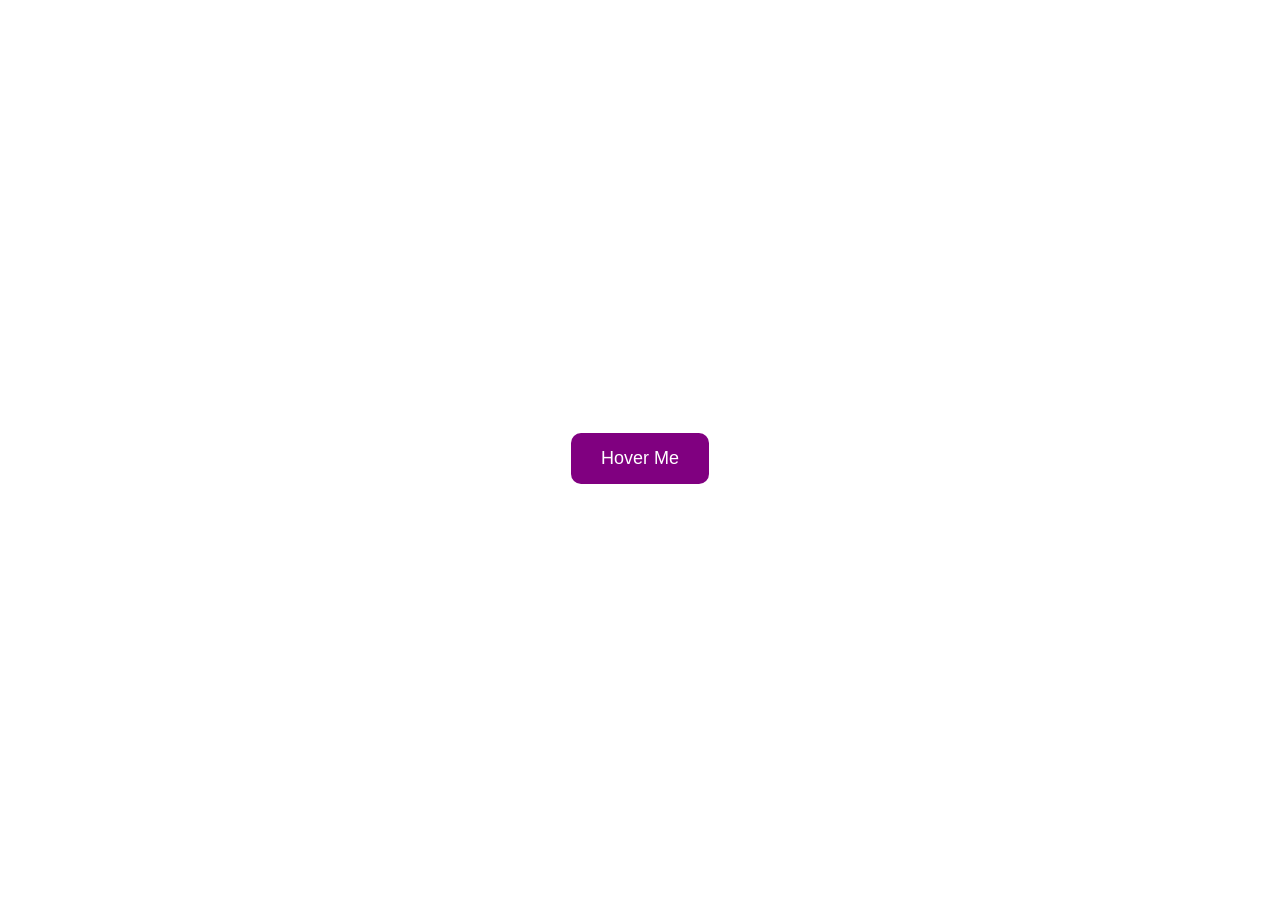
<file: Animated Button/index.html>
<!DOCTYPE html>
<html>
<head>
  <title>Animated Button</title>
  <link rel="stylesheet" href="style.css">
</head>
<body>
  
  <button class="btn">Hover Me</button>

  <script src="script.js"></script>
</body>
</html>
</file>
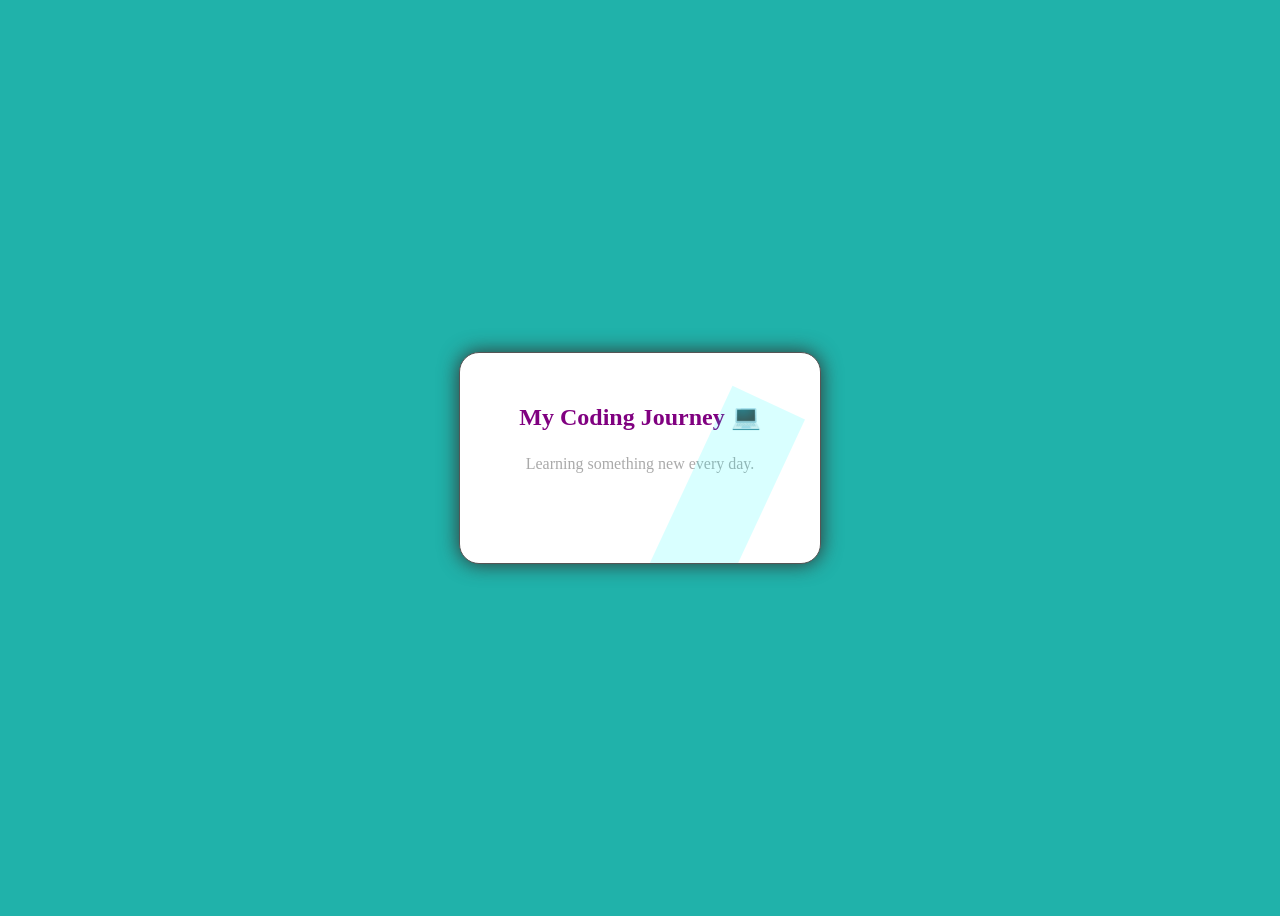
<file: Animated Card/index.html>
<!DOCTYPE html>
<html>
<head>
  <title>Animated Card</title>
  <link rel="stylesheet" href="style.css">
</head>
<body>
  
  <div class="card">
    <h2>My Coding Journey 💻</h2>
    <p>Learning something new every day.</p>
  </div>
  
</body>
</html>
</file>
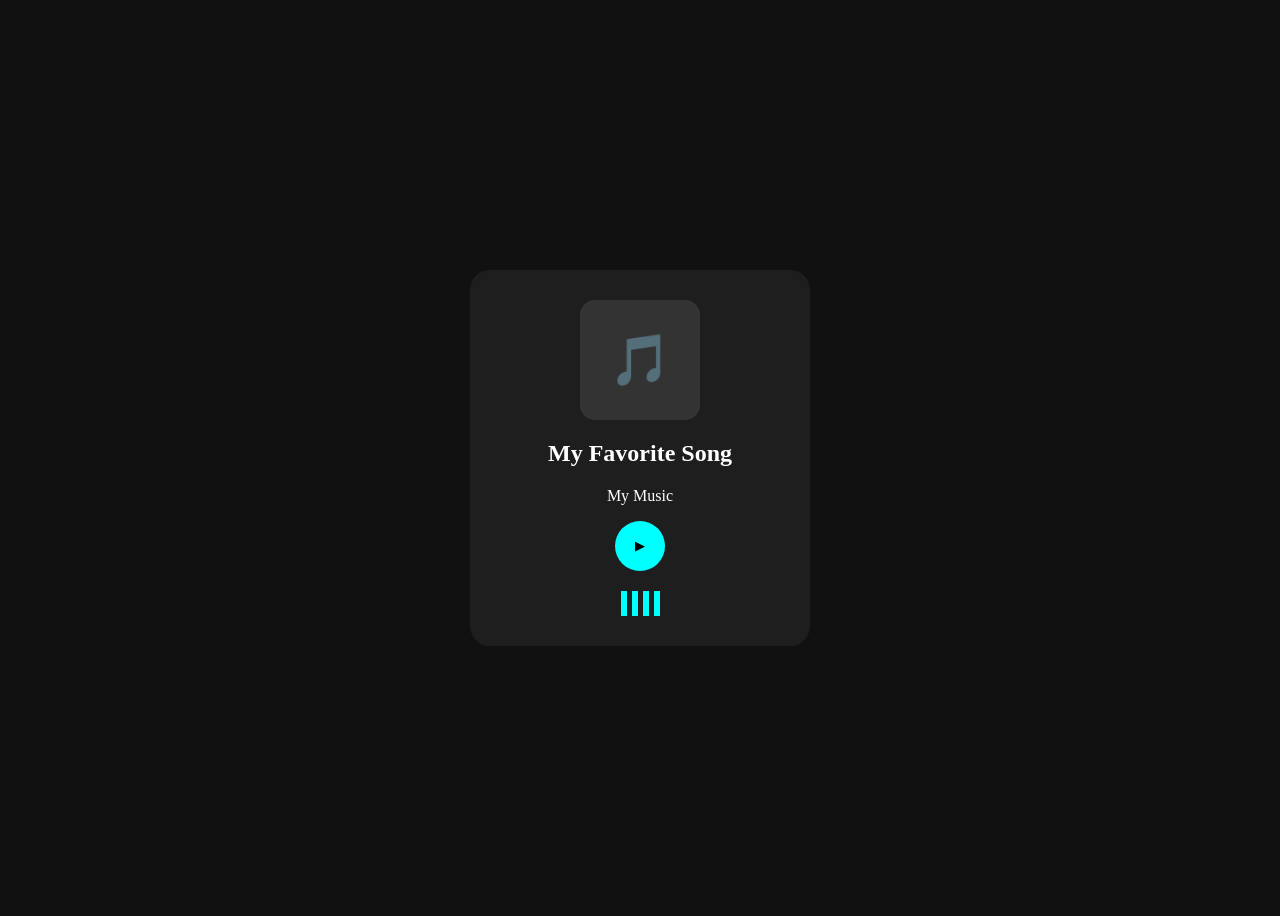
<file: Animated Music Player/index.html>
<!DOCTYPE html>
<html>
<head>
  <title>Music Player</title>
  <link rel="stylesheet" href="style.css">
</head>
<body>
  
  <div class="player">
    <div class="cover">🎵</div>

    <h2>My Favorite Song</h2>
    <p>My Music</p>

    <div class="progress"></div>

    <button>▶</button>

    <div class="equalizer">
      <span></span>
      <span></span>
      <span></span>
      <span></span>
    </div>
  </div>
  
</body>
</html>
</file>
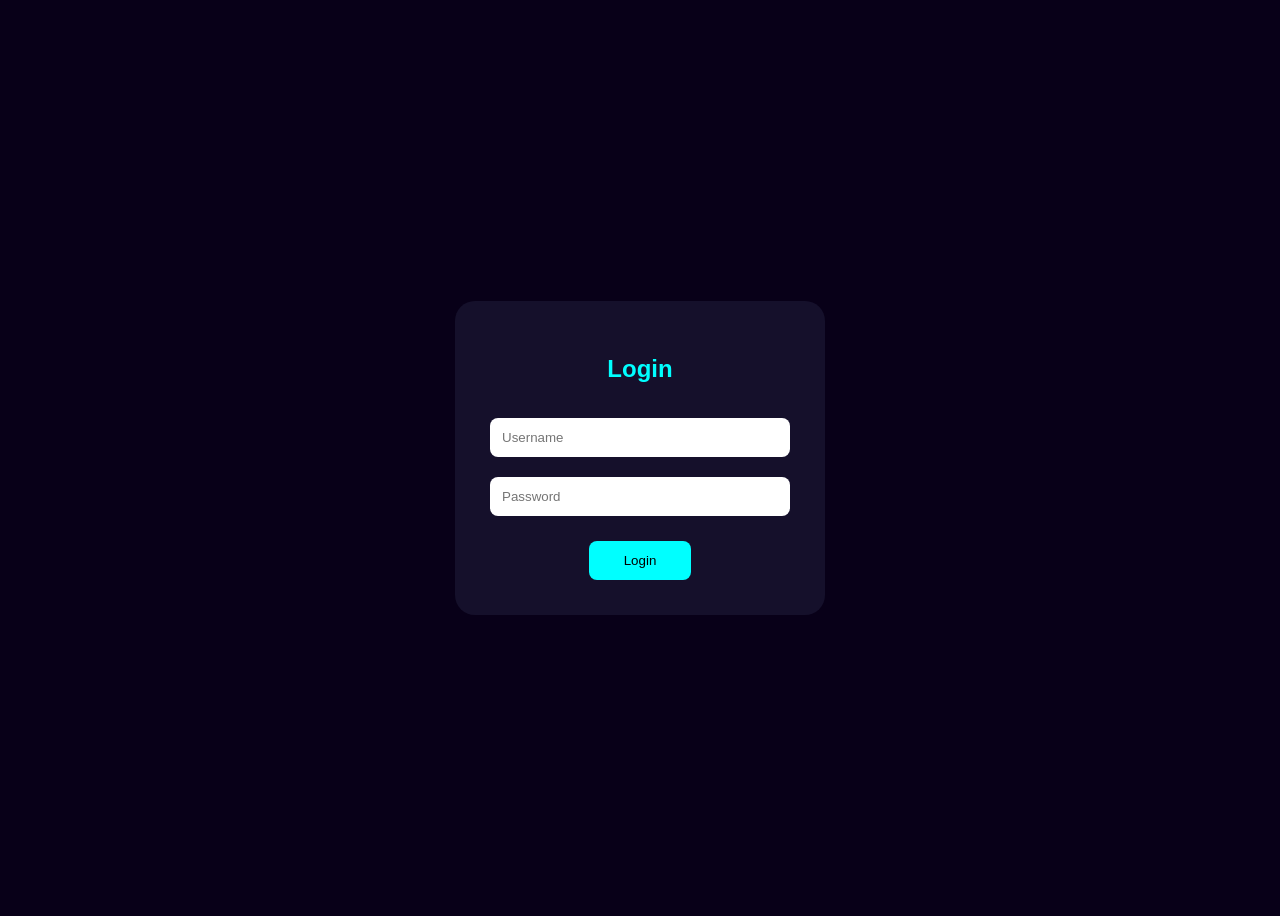
<file: Animated Neon Login Card/index.html>
<!DOCTYPE html>
<html lang="en">
<head>
  <title> Neon Login </title>
  <link rel="stylesheet" href="style.css">
</head>
<body>
  
  <div class="login">
    <h2>Login</h2>

    <input type="text" placeholder="Username">
    <input type="password" placeholder="Password">

    <button>Login</button>
  </div>
</body>
</html>
</file>
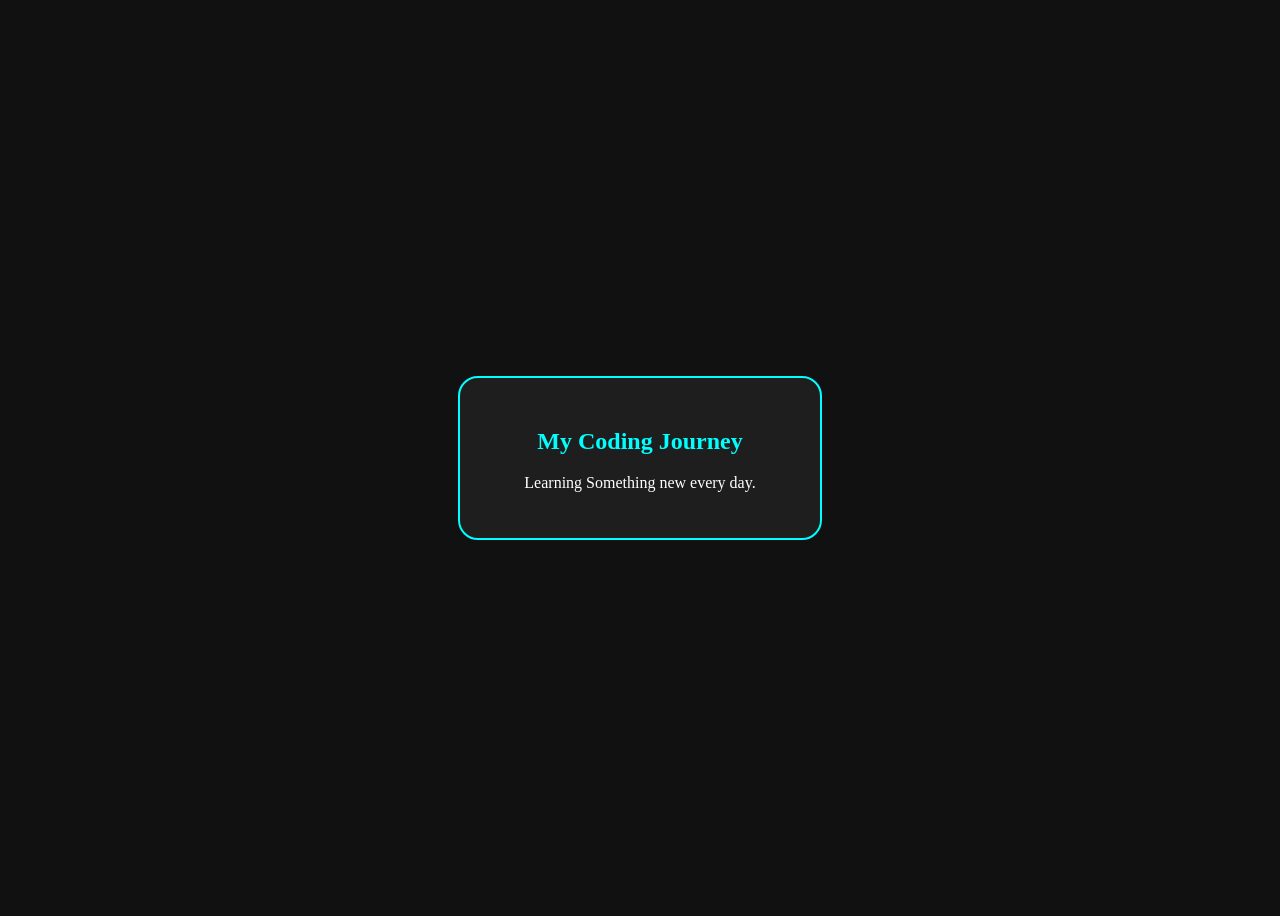
<file: Glowing Animated Card/index.html>
<!DOCTYPE html>
<html lang="en">
<head>
  <title>Glowing Card</title>
  <link rel="stylesheet" href="style.css">
</head>
<body>

  <div class="card">
    <h2>My Coding Journey</h2>
    <p>Learning Something new every day.</p>
  </div>
  
</body>
</html>
</file>
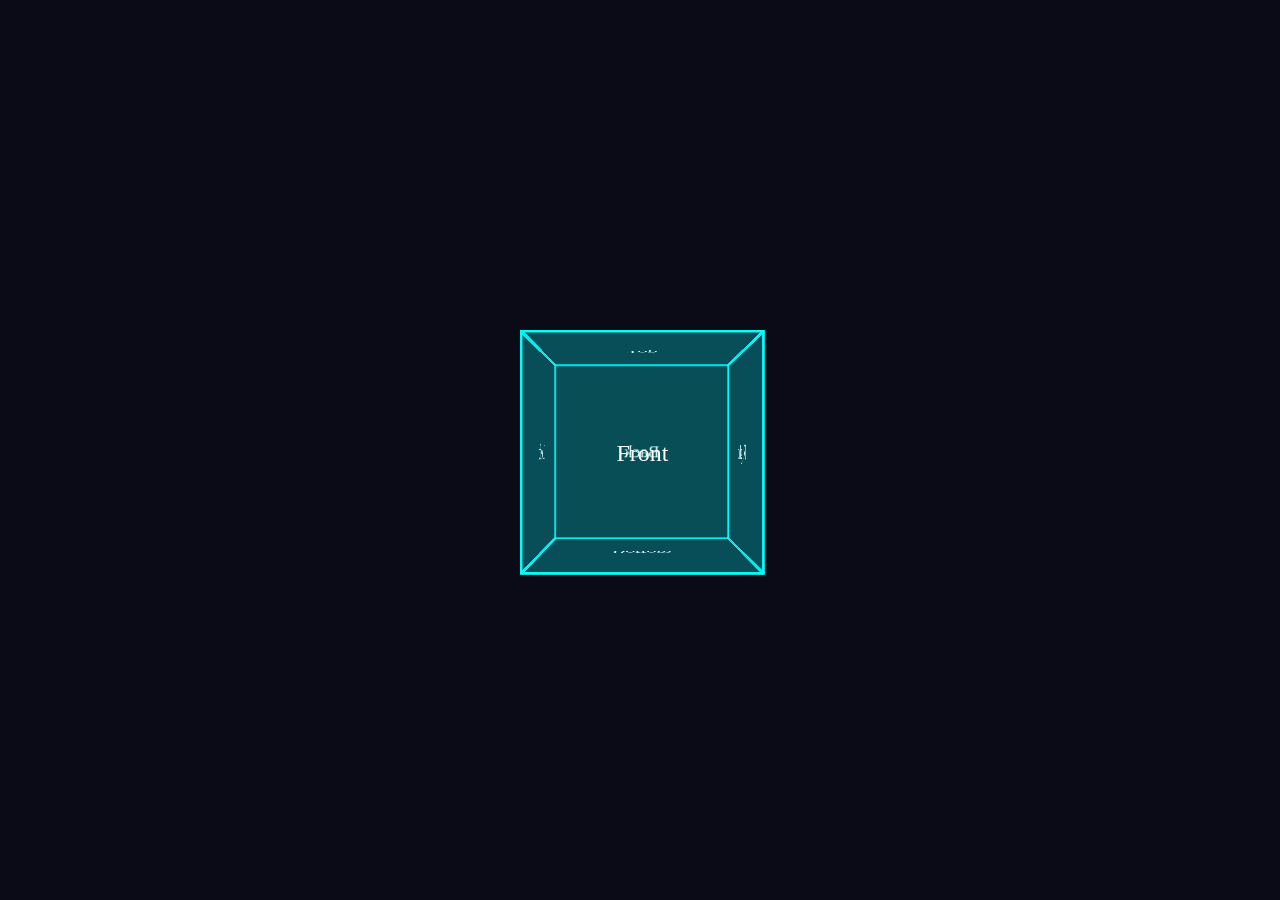
<file: Interactive 3D Cube/index.html>
<!DOCTYPE html>
<html lang="en">
<head>
    <meta charset="UTF-8">
    <title>3D Cube</title>
    <link rel="stylesheet" href="style.css">
</head>

<body>

    <div class="scene">

        <div class="cube">

            <div class="face front">Front</div>
            <div class="face back">Back</div>
            <div class="face right">Right</div>
            <div class="face left">Left</div>
            <div class="face top">Top</div>
            <div class="face bottom">Bottom</div>

        </div>

    </div>

</body>
</html>
</file>
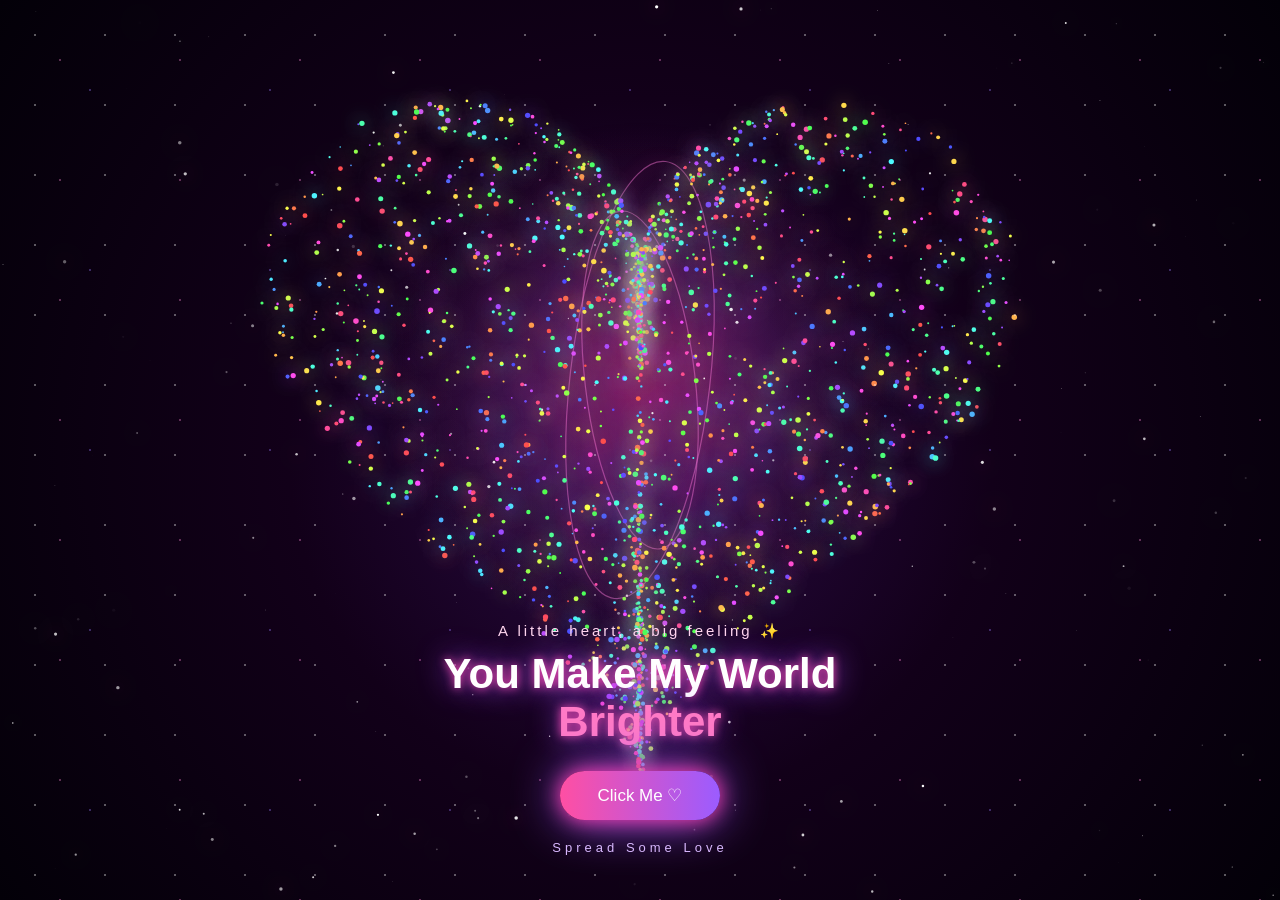
<file: Interactive Animated Heart/index.html>
<!DOCTYPE html>
<html lang="en">
<head>
  <meta charset="UTF-8" />
  <meta name="viewport" content="width=device-width, initial-scale=1.0" />
  <title>Magic Heart</title>
  <link rel="stylesheet" href="style.css" />
</head>
<body>

  <canvas id="canvas"></canvas>

  <div class="stars"></div>

  <div class="content">
    <p class="small">A little heart, a big feeling ✨</p>

    <h1>You Make My World <span>Brighter</span></h1>

    <button id="loveBtn">Click Me ♡</button>

    <p class="bottom">Spread Some Love</p>
  </div>

  <script src="script.js"></script>
</body>
</html>
</file>
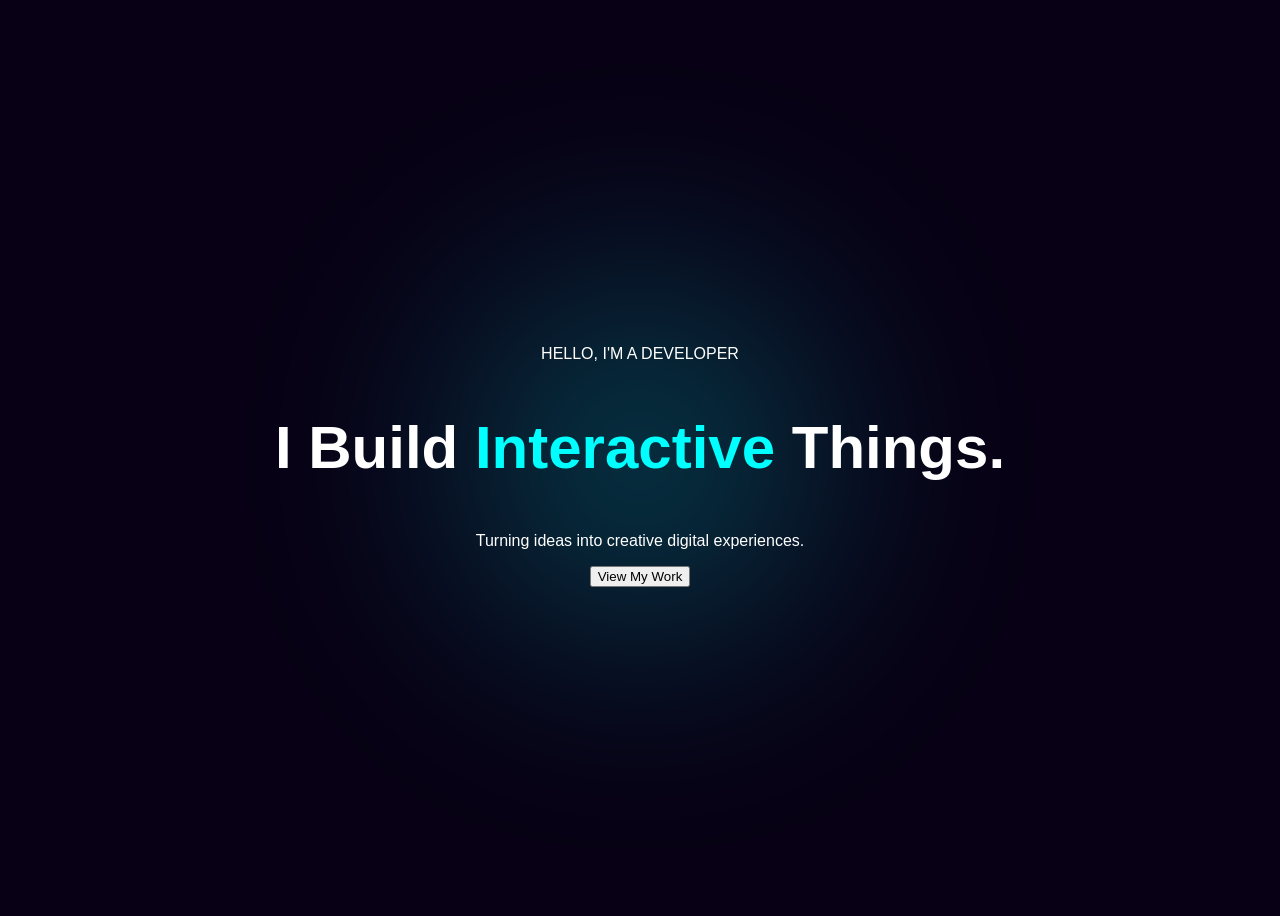
<file: Interactive Developer Landing Page/index.html>
<!DOCTYPE html>
<html>
<head>
    <title>Creative Developer</title>
    <link rel="stylesheet" href="style.css">
</head>

<body>

    <section class="hero">
        <div class="content">
            <p>HELLO, I'M A DEVELOPER</p>

            <h1>I Build <span>Interactive</span> Things.</h1>

            <p>Turning ideas into creative digital experiences.</p>

            <button>View My Work</button>
        </div>

        <div class="circle"></div>
    </section>

    <script src="script.js"></script>
</body>
</html>
</file>
<file: Animated Button/style.css>
body {
  display: flex;
  justify-content: center;
  align-items: center;
  height: 100vh;
}

.btn {
  padding: 15px 30px;
  font-size: 18px;
  border: none;
  border-radius: 10px;
  background: purple;
  color: white;
  cursor: pointer;
  animation: pulse 1.5s infinite;
}

.btn:hover {
  background: #ff00cc;
  transform: translateY(-8px) scale(1.05);
  box-shadow: 0 0 25px #ff00cc;
}

@keyframes pulse {
  0% {
    transform: scale(1);
  }
  50% {
    transform: scale(1.08);
  }
  100% {
    transform: scale(1);
  }
}
</file>
<file: Animated Card/style.css>
body {
  display: flex;
  justify-content: center;
  align-items: center;
  height: 100vh;
  background: lightseagreen;
}

.card {
  width: 300px;
  height: 150px;
  padding: 30px;
  text-align: center;
  background: white;
  border: 1px solid #555;
  border-radius: 20px;
  box-shadow: 0 0 20px #333;
  transition: 0.4s;
  position: relative;
  overflow: hidden;
}

.card:hover {
  transform: translateY(-10px) scale(1.05);
  border-color: cyan;
  box-shadow: 0 0 30px cyan;
}

.card::before {
  content: "";
  position: absolute;
  width: 80px;
  height: 200%;
  background: cyan;
  opacity: 0.15;
  transform: rotate(25deg);
  animation: glow 3s infinite;
}

.card h2 {
  color: purple;
}

.card p {
  color: #aaa;
  line-height: 1.6;
}

@keyframes glow {
  0% {
    left: -100px;
  }

  100% {
    left: 350px;
  }
}
</file>
<file: Animated Music Player/style.css>
body {
  height: 100vh;
  display: grid;
  place-items: center;
  background: #111;
}
.player {
  width: 280px;
  padding: 30px;
  text-align: center;
  background: #1e1e1e;
  border-radius: 20px;
  color: white;
}
.cover {
  width: 120px;
  height: 120px;
  margin: auto;
  display: grid;
  place-items: center;
  background: #333;
  border-radius: 15px;
  font-size: 50px;
}
button {
  width: 50px;
  height: 50px;
  border: none;
  border-radius: 50%;
  background: cyan;
}
.equalizer {
    display: flex;
    justify-content: center;
    gap: 5px;
    margin-top: 20px;
}
.equalizer span {
    width: 6px;
    height: 25px;
    background: cyan;
    animation: beat 0.6s infinite alternate;
}
.equalizer span:nth-child(2) {
    animation-delay: 0.2s;
}
.equalizer span:nth-child(3) {
    animation-delay: 0.4s;
}
.equalizer span:nth-child(4) {
    animation-delay: 0.1s;
}
@keyframes beat {
    to {
        height: 45px;
    }
}
</file>
<file: Animated Neon Login Card/style.css>
body {
    height: 100vh;
    display: flex;
    justify-content: center;
    align-items: center;
    background: #080018;
    font-family: Arial, sans-serif;
}

.login {
    width: 300px;
    padding: 35px;
    text-align: center;
    background: #15102b;
    border-radius: 20px;
}

h2 {
    color: cyan;
    margin-bottom: 25px;
}

input {
    width: 100%;
    padding: 12px;
    margin: 10px 0;
    box-sizing: border-box;
    border: none;
    border-radius: 8px;
    transition: 0.3s;
}

input:focus {
    outline: none;
    box-shadow: 0 0 12px cyan;
}

button {
    margin-top: 15px;
    padding: 12px 35px;
    border: none;
    border-radius: 8px;
    background: cyan;
    cursor: pointer;
    transition: 0.3s;
}

button:hover {
    transform: scale(1.08);
    box-shadow: 0 0 20px cyan;
}
</file>
<file: Glowing Animated Card/style.css>
body {
    display: flex;
    justify-content: center;
    align-items: center;
    height: 100vh;
    background: #111;
}
.card {
    width: 300px;
    padding: 30px;
    text-align: center;
    background: #1e1e1e;
    border: 2px solid cyan;
    border-radius: 20px;
    animation: glow 2s linear infinite;
}
.card h2 {
    color: cyan;
}
.card p {
    color: white;
}
@keyframes glow {
    0% {
        box-shadow: 0 0 5px cyan;
    }

    50% {
        box-shadow: 0 0 25px cyan;
    }

    100% {
        box-shadow: 0 0 5px cyan;
    }
}
</file>
<file: Interactive 3D Cube/style.css>
body {
    margin: 0;
    height: 100vh;

    display: flex;
    justify-content: center;
    align-items: center;

    background: #0b0b18;
}

.scene {
    width: 200px;
    height: 200px;

    perspective: 600px;
}
.cube {
    width: 200px;
    height: 200px;

    position: relative;

    transform-style: preserve-3d;
}
.face {
    position: absolute;

    width: 200px;
    height: 200px;

    display: flex;
    justify-content: center;
    align-items: center;

    border: 2px solid cyan;

    background: rgba(0, 255, 255, 0.15);

    color: white;
    font-size: 20px;
}

.cube {
    animation: rotate 5s linear infinite;
}
.front {
    transform: translateZ(100px);
}
.back {
    transform: rotateY(180deg) translateZ(100px);
}
.right {
    transform: rotateY(90deg) translateZ(100px);
}
.left {
    transform: rotateY(-90deg) translateZ(100px);
}
.top {
    transform: rotateX(90deg) translateZ(100px);
}
.bottom {
    transform: rotateX(-90deg) translateZ(100px);
}
@keyframes rotate {
    from {
        transform: rotateX(0) rotateY(0);
    }

    to {
        transform: rotateX(360deg) rotateY(360deg);
    }
}
</file>
<file: Interactive Animated Heart/style.css>
*{
  margin:0;
  padding:0;
  box-sizing:border-box;
}

body{
  height:100vh;
  overflow:hidden;
  font-family:Arial,sans-serif;
  background:
  radial-gradient(circle at center,#2b0a45 0%,#120019 45%,#030008 100%);
}

#canvas{
  position:fixed;
  inset:0;
}

.stars{
  position:fixed;
  inset:0;
  background-image:
  radial-gradient(white 1px,transparent 1px),
  radial-gradient(#ff8ad8 1px,transparent 1px),
  radial-gradient(#9b7bff 1px,transparent 1px);
  background-size:70px 70px,120px 120px,180px 180px;
  opacity:.35;
}

.content{
  position:absolute;
  inset:0;
  display:flex;
  flex-direction:column;
  align-items:center;
  justify-content:flex-end;
  padding-bottom:45px;
  text-align:center;
  color:white;
  pointer-events:none;
}

.small{
  font-size:15px;
  letter-spacing:3px;
  color:#ffd6ef;
  margin-bottom:10px;
}

h1{
  font-size:42px;
  text-shadow:
  0 0 10px #ff4db8,
  0 0 30px #a855ff;
  margin-bottom:25px;
}

h1 span{
  display:block;
  color:#ff7ac6;
}

button{
  pointer-events:auto;
  padding:14px 38px;
  border:none;
  border-radius:40px;
  font-size:17px;
  color:white;
  cursor:pointer;
  background:linear-gradient(90deg,#ff4fa3,#9b5cff);
  box-shadow:
  0 0 20px #ff3cac,
  0 0 50px #9b5cff;
  transition:.3s;
}

button:hover{
  transform:scale(1.08);
}

.bottom{
  margin-top:20px;
  color:#d9b8ff;
  letter-spacing:4px;
  font-size:13px;
}
</file>
<file: Interactive Developer Landing Page/style.css>
body {
    background: #080014;
    color: white;
    font-family: Arial;
}
.hero {
    height: 100vh;
    display: flex;
    justify-content: center;
    align-items: center;
    text-align: center;
    position: relative;
    overflow: hidden;
}
.content {
    position: relative;
    z-index: 2;
}
h1 {
    font-size: 60px;
}
h1 span {
    color: cyan;
}
.circle {
    position: absolute;
    width: 350px;
    height: 350px;
    border-radius: 50%;
    background: cyan;
    filter: blur(120px);
    opacity: 0.25;
}
</file>
